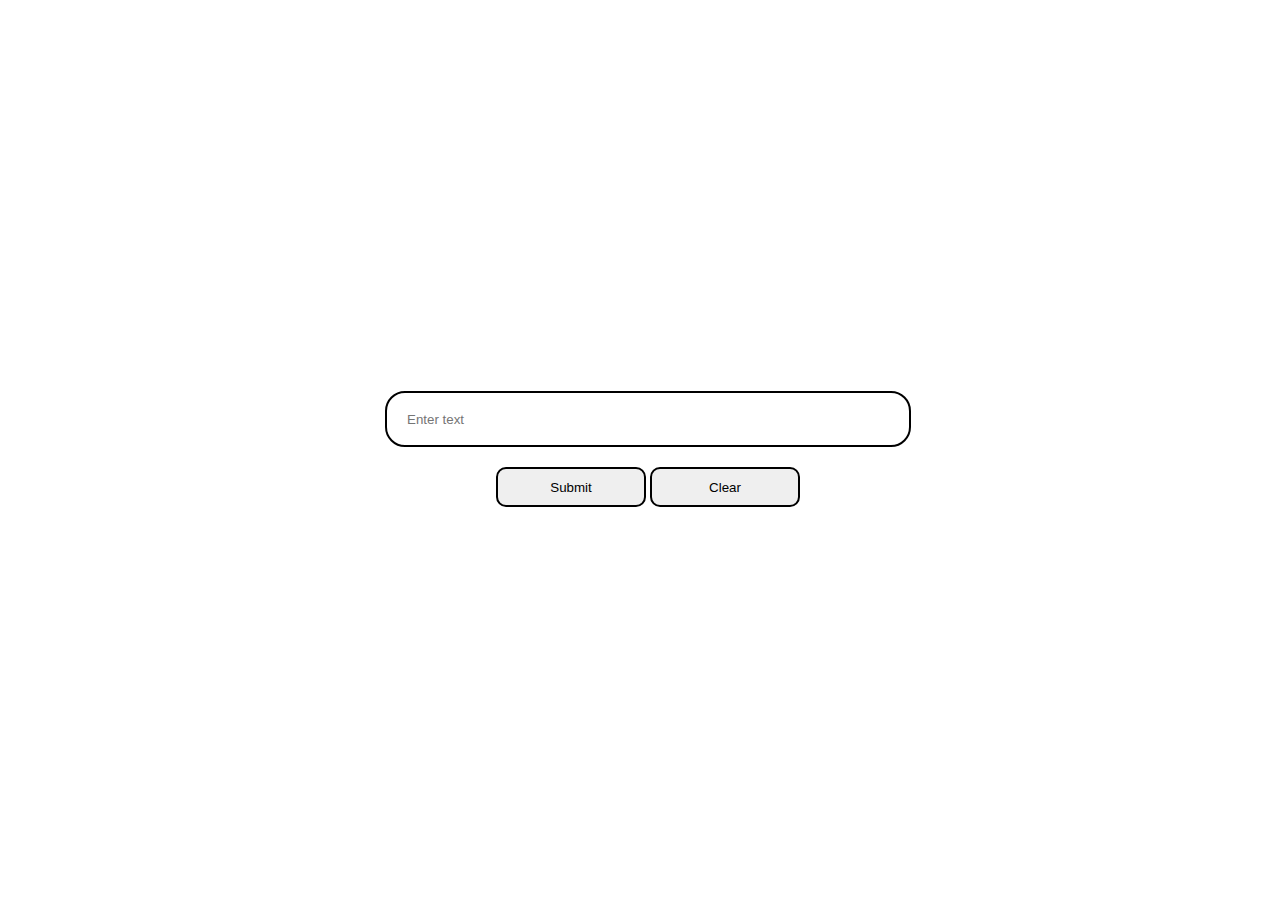
<file: Q2/index.html>
<!DOCTYPE html>
<html lang="en">

<head>
    <meta charset="UTF-8">
    <meta name="viewport" content="width=device-width, initial-scale=1.0">
    <title>Mock Test Q2</title>
    <link rel="stylesheet" href="style.css">
</head>

<body>
    <div class="container">
        <div class="input-container">
            <input type="text" class="input" placeholder="Enter text">
            <div class="buttons-div">
                <button onclick="submit()" class="submit-btn">Submit</button>
                <button onclick="clearOut()" class="clear-btn">Clear</button>
            </div>
        </div>
        <div class="out">
            <p class="out-paragraph"></p>
        </div>
    </div>
    <script src="./app.js"></script>
</body>

</html>
</file>
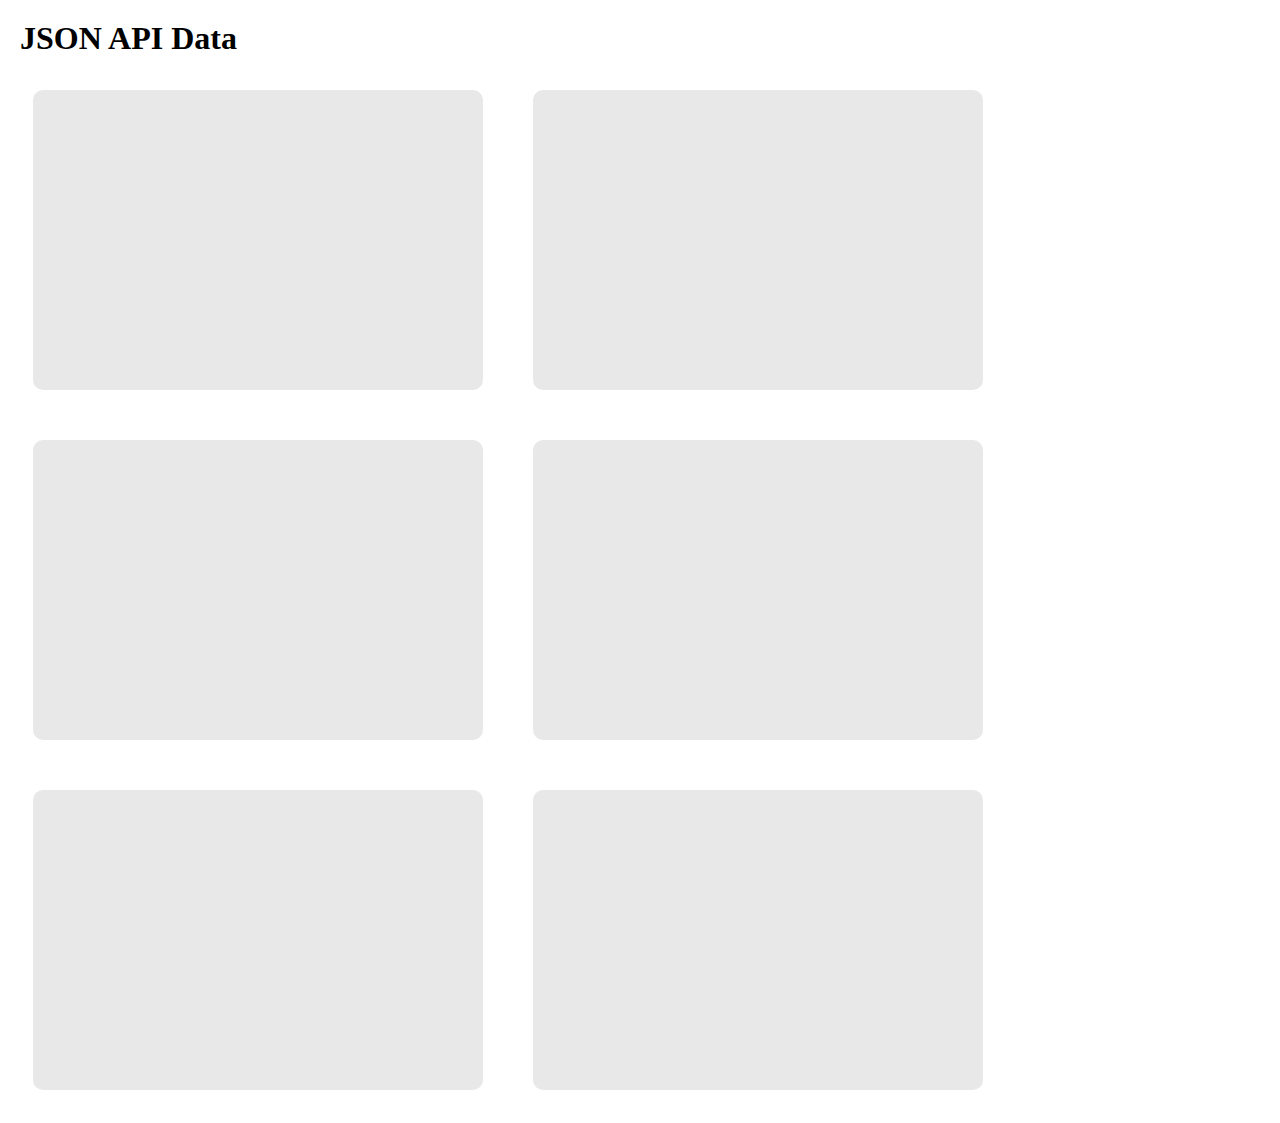
<file: Q3/index.html>
<!DOCTYPE html>
<html lang="en">

<head>
    <meta charset="UTF-8">
    <meta name="viewport" content="width=device-width, initial-scale=1.0">
    <title>Mock Test 2 Q3</title>
    <link rel="stylesheet" href="style.css">
</head>

<body>
    <header>
        <h1>JSON API Data</h1>
    </header>

    <div class="loader">
        <div>
            <div class="load-img"></div>
            <p class="load-title"></p>
        </div>
        <div>
            <div class="load-img"></div>
            <p class="load-title"></p>
        </div>
        <div>
            <div class="load-img"></div>
            <p class="load-title"></p>
        </div>
        <div>
            <div class="load-img"></div>
            <p class="load-title"></p>
        </div>
        <div>
            <div class="load-img"></div>
            <p class="load-title"></p>
        </div>
        <div>
            <div class="load-img"></div>
            <p class="load-title"></p>
        </div>

    </div>

    <div class="out">

    </div>

    <script src="./app.js"></script>
</body>

</html>
</file>
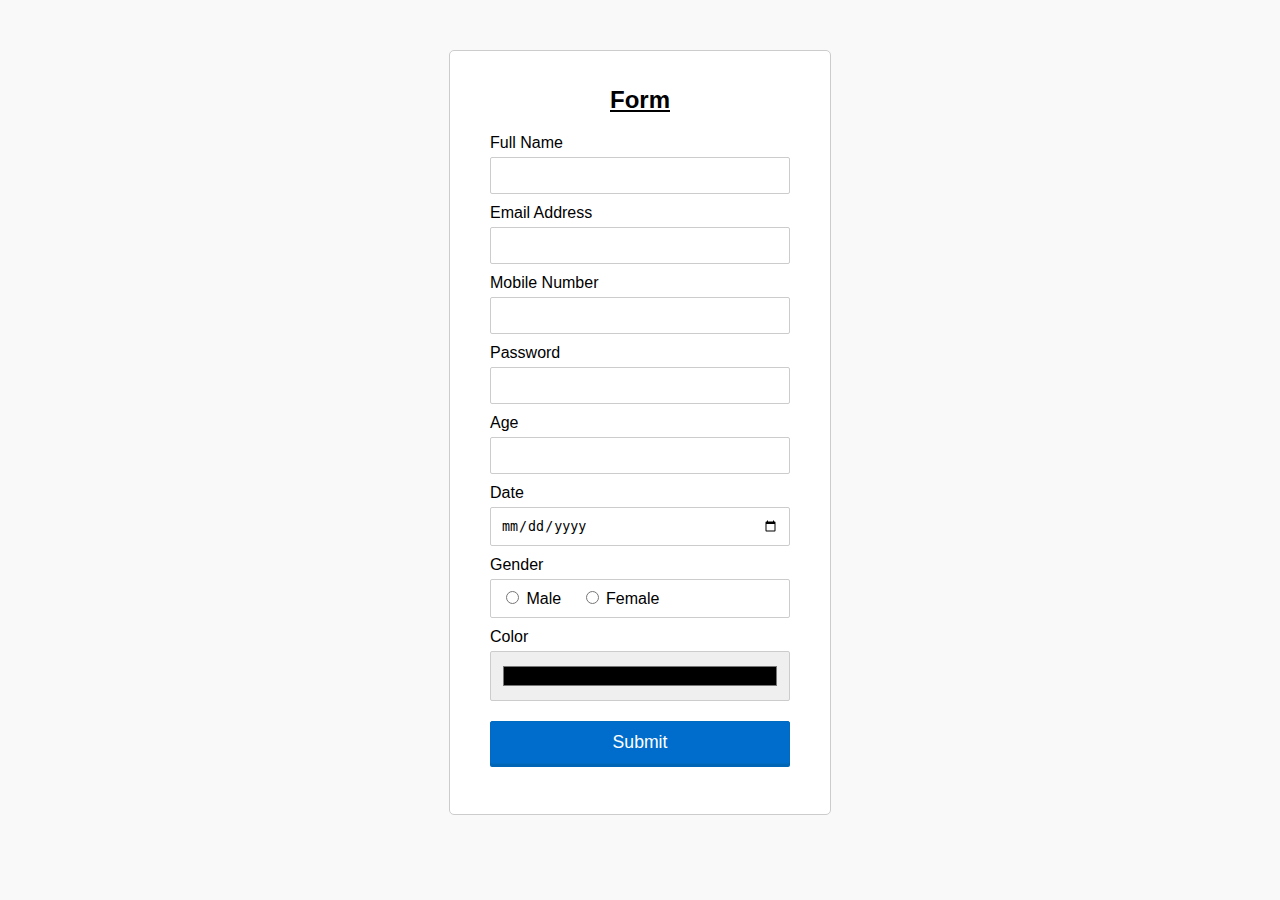
<file: Q5/index.html>
<!DOCTYPE html>
<html lang="en">

<head>
    <meta charset="UTF-8">
    <meta name="viewport" content="width=device-width, initial-scale=1.0">
    <title>Mock Test 2 Q5</title>
    <link rel="stylesheet" href="style.css">
</head>

<body>

    <form name="contactForm" onsubmit="return validateForm()" action="./out.html" method="">
        <h2>Form</h2>
        <div class="row">
            <label>Full Name</label>
            <input type="text" name="name">
            <div class="error" id="nameErr"></div>
        </div>
        <div class="row">
            <label>Email Address</label>
            <input type="text" name="email">
            <div class="error" id="emailErr"></div>
        </div>
        <div class="row">
            <label>Mobile Number</label>
            <input type="text" name="mobile" maxlength="10">
            <div class="error" id="mobileErr"></div>
        </div>
        <div class="row">
            <label>Password</label>
            <input type="password" name="password">
            <div class="error" id="passwordErr"></div>
        </div>
        <div class="row">
            <label>Age</label>
            <input type="text" name="age">
            <div class="error" id="ageErr"></div>
        </div>
        <div class="row">
            <label>Date</label>
            <input type="date" name="date">
            <div class="error" id="dateErr"></div>
        </div>
        <div class="row">
            <label>Gender</label>
            <div class="form-inline">
                <label><input type="radio" name="gender" value="male"> Male</label>
                <label><input type="radio" name="gender" value="female"> Female</label>
            </div>
            <div class="error" id="genderErr"></div>
        </div>
        <div class="row">
            <label>Color</label>
            <input type="color" name="color" class="color-input">
            <div class="error" id="colorErr"></div>
        </div>
        <div class="row">
            <input type="submit" value="Submit">
        </div>
    </form>

    <script src="./app.js"></script>
</body>

</html>
</file>
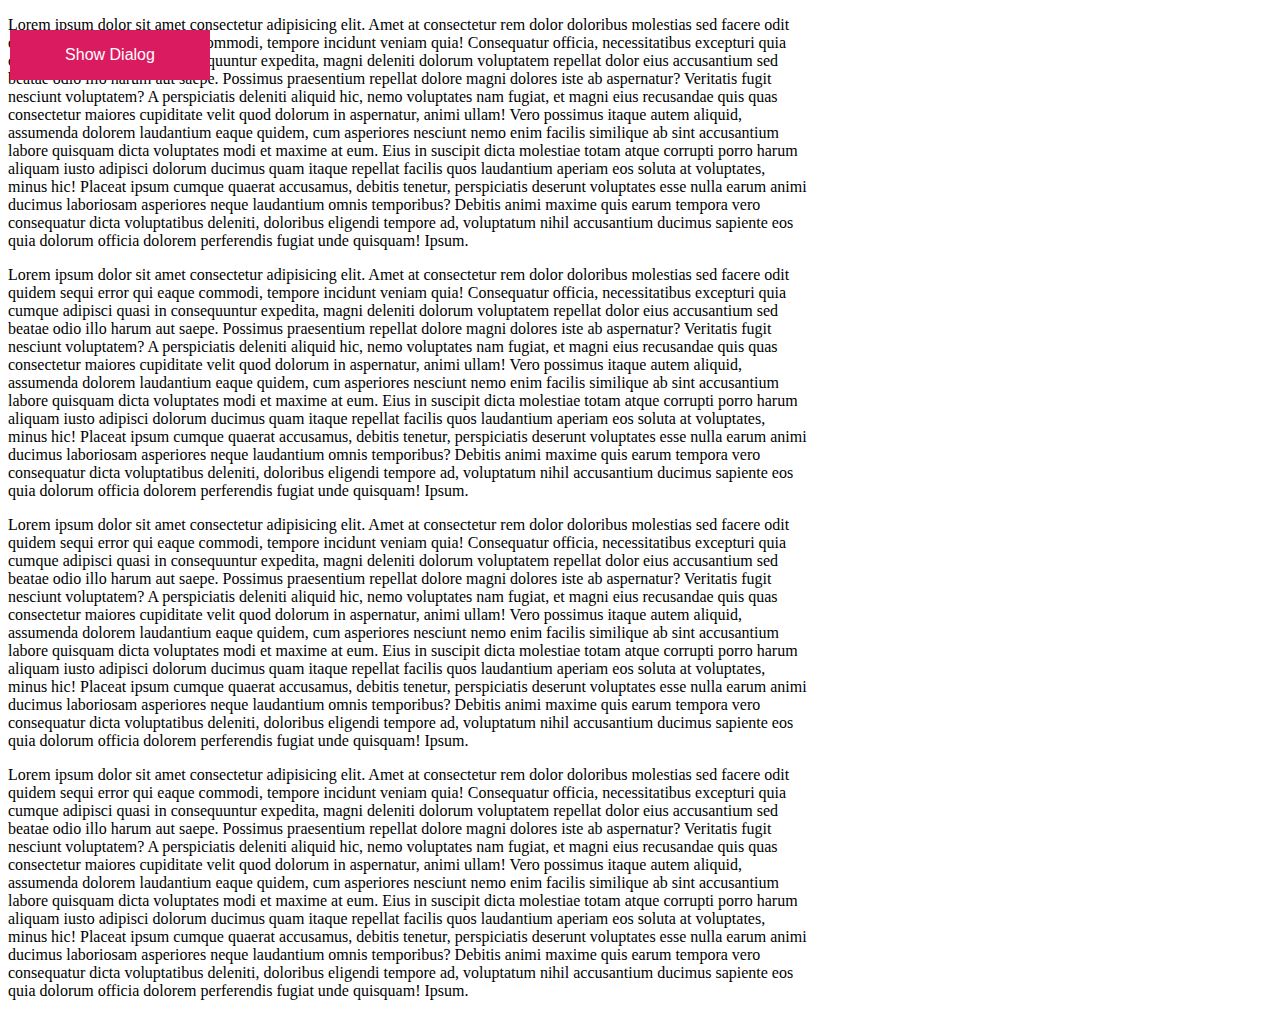
<file: Q6/index.html>
<!DOCTYPE html>
<html lang="en">

<head>
    <meta charset="UTF-8">
    <meta name="viewport" content="width=device-width, initial-scale=1.0">
    <title>Mock test 2 Q6</title>
    <link rel="stylesheet" href="style.css">
</head>

<body>

    <button id='show' onclick="showDialog(event)">Show Dialog</button>
    <div id='text'>
        <p>Lorem ipsum dolor sit amet consectetur adipisicing elit. Amet at consectetur rem dolor doloribus molestias
            sed facere odit quidem sequi error qui eaque commodi, tempore incidunt veniam quia! Consequatur officia,
            necessitatibus excepturi quia cumque adipisci quasi in consequuntur expedita, magni deleniti dolorum
            voluptatem repellat dolor eius accusantium sed beatae odio illo harum aut saepe. Possimus praesentium
            repellat dolore magni dolores iste ab aspernatur? Veritatis fugit nesciunt voluptatem? A perspiciatis
            deleniti aliquid hic, nemo voluptates nam fugiat, et magni eius recusandae quis quas consectetur maiores
            cupiditate velit quod dolorum in aspernatur, animi ullam! Vero possimus itaque autem aliquid, assumenda
            dolorem laudantium eaque quidem, cum asperiores nesciunt nemo enim facilis similique ab sint accusantium
            labore quisquam dicta voluptates modi et maxime at eum. Eius in suscipit dicta molestiae totam atque
            corrupti porro harum aliquam iusto adipisci dolorum ducimus quam itaque repellat facilis quos laudantium
            aperiam eos soluta at voluptates, minus hic! Placeat ipsum cumque quaerat accusamus, debitis tenetur,
            perspiciatis deserunt voluptates esse nulla earum animi ducimus laboriosam asperiores neque laudantium omnis
            temporibus? Debitis animi maxime quis earum tempora vero consequatur dicta voluptatibus deleniti, doloribus
            eligendi tempore ad, voluptatum nihil accusantium ducimus sapiente eos quia dolorum officia dolorem
            perferendis fugiat unde quisquam! Ipsum.</p>
        <p>Lorem ipsum dolor sit amet consectetur adipisicing elit. Amet at consectetur rem dolor doloribus molestias
            sed facere odit quidem sequi error qui eaque commodi, tempore incidunt veniam quia! Consequatur officia,
            necessitatibus excepturi quia cumque adipisci quasi in consequuntur expedita, magni deleniti dolorum
            voluptatem repellat dolor eius accusantium sed beatae odio illo harum aut saepe. Possimus praesentium
            repellat dolore magni dolores iste ab aspernatur? Veritatis fugit nesciunt voluptatem? A perspiciatis
            deleniti aliquid hic, nemo voluptates nam fugiat, et magni eius recusandae quis quas consectetur maiores
            cupiditate velit quod dolorum in aspernatur, animi ullam! Vero possimus itaque autem aliquid, assumenda
            dolorem laudantium eaque quidem, cum asperiores nesciunt nemo enim facilis similique ab sint accusantium
            labore quisquam dicta voluptates modi et maxime at eum. Eius in suscipit dicta molestiae totam atque
            corrupti porro harum aliquam iusto adipisci dolorum ducimus quam itaque repellat facilis quos laudantium
            aperiam eos soluta at voluptates, minus hic! Placeat ipsum cumque quaerat accusamus, debitis tenetur,
            perspiciatis deserunt voluptates esse nulla earum animi ducimus laboriosam asperiores neque laudantium omnis
            temporibus? Debitis animi maxime quis earum tempora vero consequatur dicta voluptatibus deleniti, doloribus
            eligendi tempore ad, voluptatum nihil accusantium ducimus sapiente eos quia dolorum officia dolorem
            perferendis fugiat unde quisquam! Ipsum.</p>
        <p>Lorem ipsum dolor sit amet consectetur adipisicing elit. Amet at consectetur rem dolor doloribus molestias
            sed facere odit quidem sequi error qui eaque commodi, tempore incidunt veniam quia! Consequatur officia,
            necessitatibus excepturi quia cumque adipisci quasi in consequuntur expedita, magni deleniti dolorum
            voluptatem repellat dolor eius accusantium sed beatae odio illo harum aut saepe. Possimus praesentium
            repellat dolore magni dolores iste ab aspernatur? Veritatis fugit nesciunt voluptatem? A perspiciatis
            deleniti aliquid hic, nemo voluptates nam fugiat, et magni eius recusandae quis quas consectetur maiores
            cupiditate velit quod dolorum in aspernatur, animi ullam! Vero possimus itaque autem aliquid, assumenda
            dolorem laudantium eaque quidem, cum asperiores nesciunt nemo enim facilis similique ab sint accusantium
            labore quisquam dicta voluptates modi et maxime at eum. Eius in suscipit dicta molestiae totam atque
            corrupti porro harum aliquam iusto adipisci dolorum ducimus quam itaque repellat facilis quos laudantium
            aperiam eos soluta at voluptates, minus hic! Placeat ipsum cumque quaerat accusamus, debitis tenetur,
            perspiciatis deserunt voluptates esse nulla earum animi ducimus laboriosam asperiores neque laudantium omnis
            temporibus? Debitis animi maxime quis earum tempora vero consequatur dicta voluptatibus deleniti, doloribus
            eligendi tempore ad, voluptatum nihil accusantium ducimus sapiente eos quia dolorum officia dolorem
            perferendis fugiat unde quisquam! Ipsum.</p>
        <p>Lorem ipsum dolor sit amet consectetur adipisicing elit. Amet at consectetur rem dolor doloribus molestias
            sed facere odit quidem sequi error qui eaque commodi, tempore incidunt veniam quia! Consequatur officia,
            necessitatibus excepturi quia cumque adipisci quasi in consequuntur expedita, magni deleniti dolorum
            voluptatem repellat dolor eius accusantium sed beatae odio illo harum aut saepe. Possimus praesentium
            repellat dolore magni dolores iste ab aspernatur? Veritatis fugit nesciunt voluptatem? A perspiciatis
            deleniti aliquid hic, nemo voluptates nam fugiat, et magni eius recusandae quis quas consectetur maiores
            cupiditate velit quod dolorum in aspernatur, animi ullam! Vero possimus itaque autem aliquid, assumenda
            dolorem laudantium eaque quidem, cum asperiores nesciunt nemo enim facilis similique ab sint accusantium
            labore quisquam dicta voluptates modi et maxime at eum. Eius in suscipit dicta molestiae totam atque
            corrupti porro harum aliquam iusto adipisci dolorum ducimus quam itaque repellat facilis quos laudantium
            aperiam eos soluta at voluptates, minus hic! Placeat ipsum cumque quaerat accusamus, debitis tenetur,
            perspiciatis deserunt voluptates esse nulla earum animi ducimus laboriosam asperiores neque laudantium omnis
            temporibus? Debitis animi maxime quis earum tempora vero consequatur dicta voluptatibus deleniti, doloribus
            eligendi tempore ad, voluptatum nihil accusantium ducimus sapiente eos quia dolorum officia dolorem
            perferendis fugiat unde quisquam! Ipsum.</p>
    </div>
    <div id='dialog'>
        <span>Unscrollable Modal</span>
        <button id='close' onClick='closeDialog()'>Close Dialog</button>
    </div>

    <script src="./app.js"></script>
</body>

</html>
</file>
<file: Q2/style.css>
.container {
    height: 100vh;
    width: 100vw;
    display: flex;
    flex-direction: column;
    justify-content: center;
    align-items: center;
}

.input-container {
    display: flex;
    flex-direction: column;
    row-gap: 20px;
}

.input {
    height: 50px;
    width: 500px;
    padding-left: 20px;
    border-radius: 20px;
    border: 2px solid black;
}

.buttons-div {
    margin-right: auto;
    margin-left: auto;
}

.submit-btn,
.clear-btn {
    height: 40px;
    width: 150px;
    border: 2px solid black;
    border-radius: 10px;
}

.submit-btn,
.clear-btn:hover {
    cursor: pointer;
}

.out-paragraph {
    font-size: large;
}
</file>
<file: Q3/style.css>
* {
    margin: 0;
    padding: 0;
}

header {
    margin: 20px;
}

.loader {
    display: flex;
    flex-wrap: wrap;
    gap: 50px;
    margin: 33px;
}

.load-img {
    height: 300px;
    width: 450px;
    background-color: rgba(136, 132, 132, 0.186);
    border-radius: 10px;
}

.out {
    display: flex;
    flex-wrap: wrap;
    justify-content: center;
    gap: 30px;
}

.cards {
    display: flex;
    flex-direction: column;
    /* height: 300px; */
    width: 470px;
    /* gap: 30px; */
}
</file>
<file: Q5/style.css>
body {
    font-size: 16px;
    background: #f9f9f9;
    font-family: "Segoe UI", "Helvetica Neue", Arial, sans-serif;
}
h2 {
    text-align: center;
    text-decoration: underline;
}
form {
    width: 300px;
    background: #fff;
    padding: 15px 40px 40px;
    border: 1px solid #ccc;
    margin: 50px auto 0;
    border-radius: 5px;
}
label {
    display: block;
    margin-bottom: 5px;
}
label i {
    color: #999;
    font-size: 80%;
}
input,
select {
    border: 1px solid #ccc;
    padding: 10px;
    display: block;
    width: 100%;
    box-sizing: border-box;
    border-radius: 2px;
}
.row {
    padding-bottom: 10px;
}
.form-inline {
    border: 1px solid #ccc;
    padding: 8px 10px 4px;
    border-radius: 2px;
}
.form-inline label,
.form-inline input {
    display: inline-block;
    width: auto;
    padding-right: 15px;
}
.error {
    color: red;
    font-size: 90%;
}
input[type="submit"] {
    font-size: 110%;
    font-weight: 100;
    background: #006dcc;
    border-color: #016bc1;
    box-shadow: 0 3px 0 #0165b6;
    color: #fff;
    margin-top: 10px;
    cursor: pointer;
}
input[type="submit"]:hover {
    background: #0165b6;
}

.color-input {
    height: 50px;
}
</file>
<file: Q6/style.css>
#text {
    max-width: 800px;
}
#show {
    position: fixed;
    top: 30px;
    left: 10px;
}
#show,
#close {
    background: #da1b60;
    border: none;
    color: #fff;
    display: block;
    font-size: 1em;
    padding: 1em;
    width: 200px;
}
#show:hover,
#close:hover {
    background: #ff8a00;
    cursor: pointer;
}
#dialog {
    display: none;
    position: fixed;
    top: 10vh;
    left: 10vw;
    width: 80vw;
    height: 50vh;
    border: 1px solid #eee;
    border-radius: 4px;
    padding: 10px;
    text-align: center;
    z-index: 1;
    background-color: #444;
    color: #fff;
}
#dialog.show {
    align-items: center;
    display: flex;
    flex-direction: column;
}
</file>
